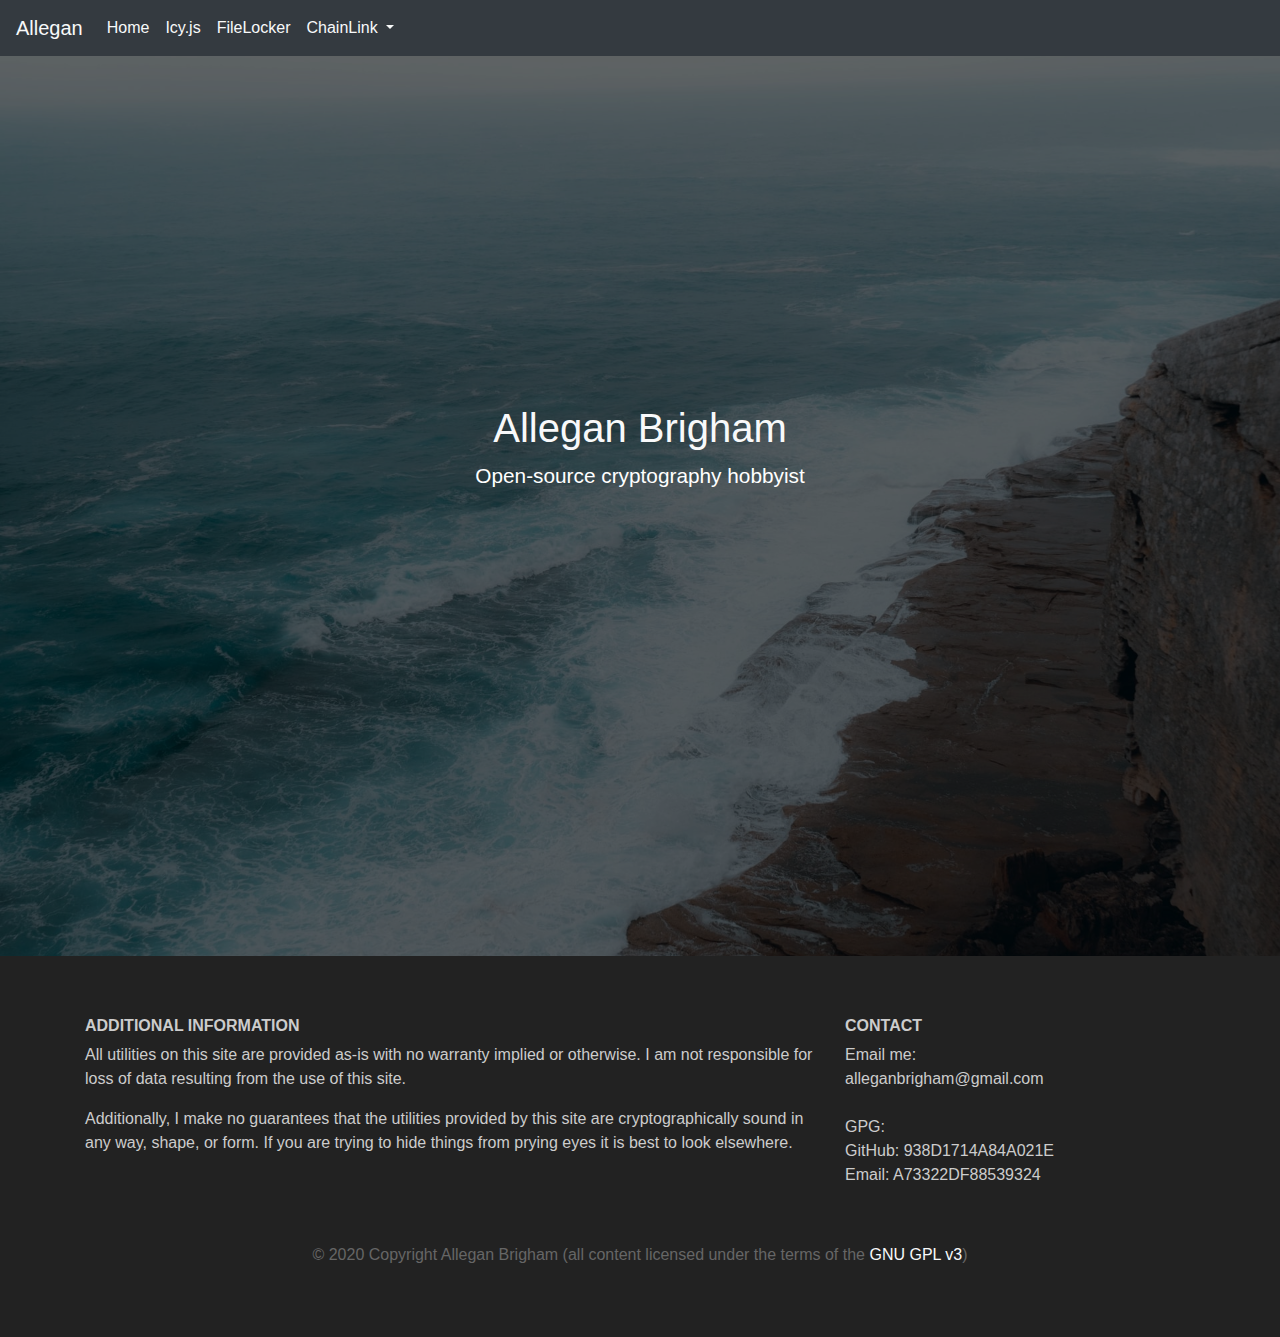
<file: index.html>
<!doctype html>
<html lang="en">
    <head>
        <title>Allegan Brigham</title>

        <meta charset="utf-8" />
        <meta name="viewport" content="width=device-width, initial-scale=1" />

        <link rel="stylesheet" href="css/bootstrap.min.css" />
        <link rel="stylesheet" type="text/css" href="css/main.css" />

    </head>
    <body>
        <!-- navigation -->
        <nav class="navbar navbar-expand-md bg-dark">
            <span class="navbar-brand mb-0 h1 text-light">Allegan</span>
            <button class="navbar-toggler navbar-dark" type="button" data-toggle="collapse" data-target="#main-navigation">
                <span class="navbar-toggler-icon"></span>
            </button>
            <div class="collapse navbar-collapse" id="main-navigation">
                <ul class="navbar-nav">
                    <li class="nav-item active">
                        <a class="nav-link text-light" href="#">Home</a>
                    </li>
                    <li class="nav-item">
                        <a class="nav-link text-light" href="https://gist.github.com/Allegan/97a7b002837e21fa37a3e929c546ca11">Icy.js</a>
                    </li>
                    <li class="nav-item">
                        <a class="nav-link text-light" href="FileLocker/index.html">FileLocker</a>
                    </li>
                    <li class="nav-item dropdown">
                        <a class="nav-link dropdown-toggle text-light" href="#" id="navbarChainLinkDropdown" data-toggle="dropdown" aria-haspopup="true" aria-expanded="false">
                            ChainLink
                        </a>
                        <div class="dropdown-menu" aria-labelledby="navbarChainLinkDropdown">
                            <a class="dropdown-item text-dark" href="chainlink/about.html">Instructions</a>
                            <a class="dropdown-item text-dark" href="chainlink/exchange.html">Exchange</a>
                            <a class="dropdown-item text-dark" href="chainlink/generate.html">Generate</a>
                            <a class="dropdown-item text-dark" href="chainlink/encrypt.html">Encrypt</a>
                            <a class="dropdown-item text-dark" href="chainlink/decrypt.html">Decrypt</a>
                        </div>
                    </li>
                </ul>
            </div>
        </nav>

        <!-- splash -->
        <header class="page-header header container-fluid">
            <div class="overlay">
                <div class="description text-light">
                    <h1>Allegan Brigham</h1>
                    <p>Open-source cryptography hobbyist</p>
                </div>
            </div>
        </header>

        <footer class="page-footer">
            <div class="container">
                <div class="row">
                    <div class="col-lg-8 col-md-8 col-sm-12">
                        <h6 class="text-uppercase font-weight-bold">Additional Information</h6>
                        <p>All utilities on this site are provided as-is with no warranty implied or otherwise. I am not responsible for loss of data resulting from the use of this site.</p>
                        <p>Additionally, I make no guarantees that the utilities provided by this site are cryptographically sound in any way, shape, or form. If you are trying to hide things from prying eyes it is best to look elsewhere.</p>
                    </div>
                    <div class="col-lg-4 col-md-4 col-sm-12">
                        <h6 class="text-uppercase font-weight-bold">Contact</h6>
                        <p>Email me:
                            <br/>alleganbrigham@gmail.com
                            <br /><br />GPG:
                            <br/>GitHub: 938D1714A84A021E
                            <br/>Email: A73322DF88539324</p>
                    </div>
                </div>
                <div class="footer-copyright text-center">© 2020 Copyright Allegan Brigham (all content licensed under the terms of the <a class="text-light" href="https://www.gnu.org/licenses/gpl-3.0.en.html">GNU GPL v3</a>)</div>
            </div>
        </footer>

        <!-- bootstrap and jquery -->
        <script src="js/jquery.min.js"></script>
        <script src="js/bootstrap.min.js"></script>

        <!-- custom js -->
        <script src="js/main.js"></script>
    </body>
</html>
</file>
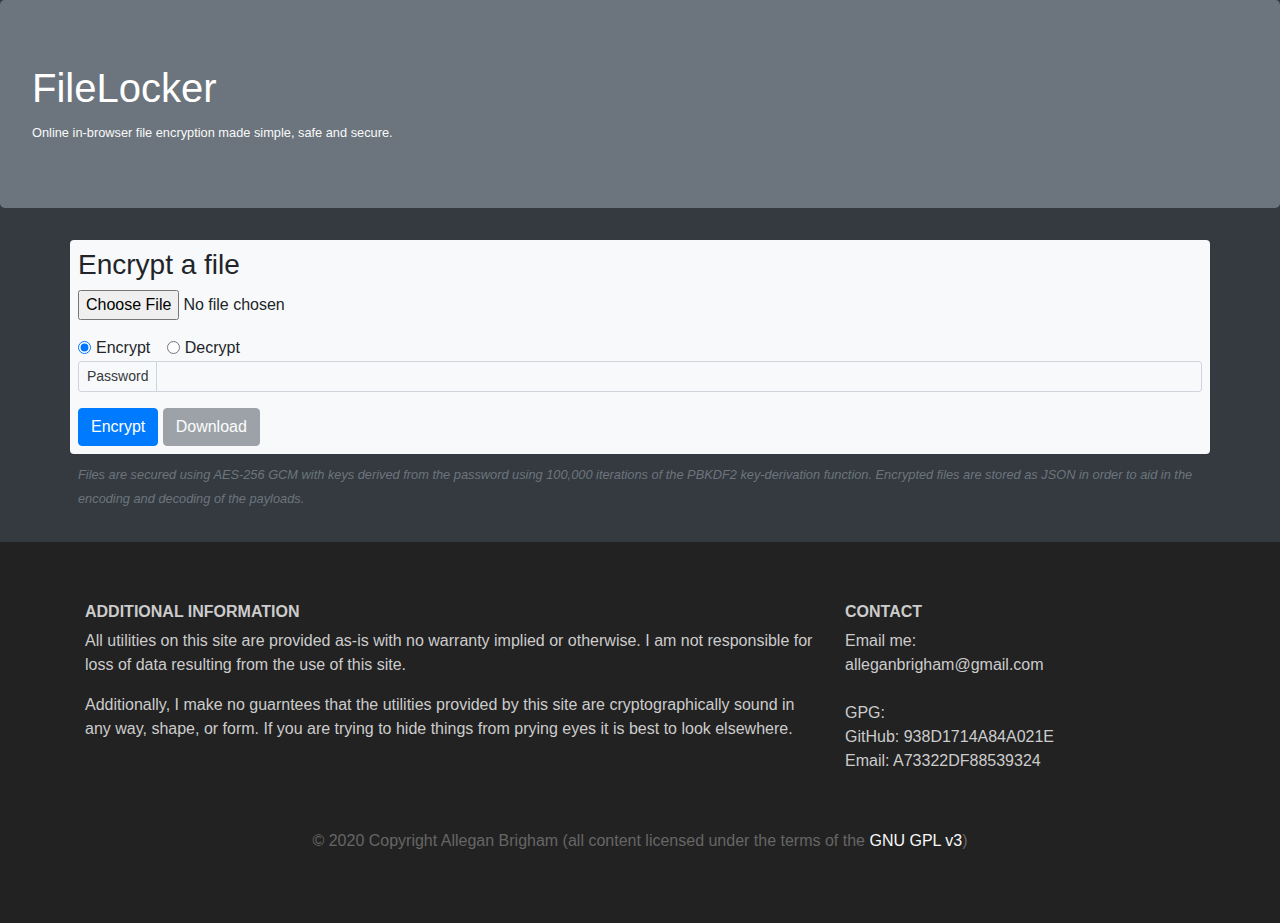
<file: FileLocker/index.html>
<!doctype html>
<html lang="en">
    <head>
        <title>FileLocker</title>

        <meta charset="utf-8">
        <meta name="title" content="FileLocker">
        <meta name="description" content="Online in-browser file encryption made simple, safe, and secure. FileLocker uses AES-256 GCM coupled with PBKDF2 to protect your files.">
        <meta name="keywords" content="encryption,cryptography,aes256,pbkdf2,gcm">
        <meta name="robots" content="index, follow">
        <meta http-equiv="Content-Type" content="text/html; charset=utf-8">
        <meta name="language" content="English">
        <meta name="author" content="Allegan Brigham">

        <link rel="stylesheet" href="css/bootstrap.min.css">
        <link rel="stylesheet" href="css/footer.css">
    </head>
    <body class="bg-dark">
        <!-- jumbotron -->
        <div class="jumbotron bg-secondary">
            <h1 class="text-white">FileLocker</h1>
            <small class="text-light">Online in-browser file encryption made simple, safe and secure.</small>
        </div>

        <!-- body -->
        <section class="container bg-light rounded p-2">
            <div class="row">
                <div class="col-sm-12">
                    <h3><span id="operation">Encrypt</span> a file</h3>
                    <form>
                        <div class="form-group">
                            <input type="file" class="form-control-file" id="input-file">
                        </div>
                        <div class="form-check form-check-inline">
                            <input class="form-check-input" type="radio" name="operation" id="encrypt-radio" value="encrypt" checked>
                            <label class="form-check-label" for="encrypt-radio">
                              Encrypt
                            </label>
                          </div>
                          <div class="form-check form-check-inline">
                            <input class="form-check-input" type="radio" name="operation" id="decrypt-radio" value="decrypt">
                            <label class="form-check-label" for="decrypt-radio">
                              Decrypt
                            </label>
                          </div>
                          <div class="input-group input-group-sm mb-3">
                            <div class="input-group-prepend">
                              <span class="input-group-text bg-light text-dark" id="password-input-label">Password</span>
                            </div>
                            <input id="password-input" type="password" class="form-control bg-light text-dark" aria-label="Password" aria-describedby="password-input-label">
                          </div>
                          <button id="submit-button" type="submit" class="btn btn-primary">Encrypt</button>
                          <a id="download-button" class="btn btn-secondary disabled">Download</a>
                    </form>
                </div>
            </div>
        </section>

        <section class="container p-2 text-secondary">
            <div class="row">
                <div class="col-sm-12">
                    <small class="font-italic">Files are secured using AES-256 GCM with keys derived from the password using 100,000 iterations of the PBKDF2 key-derivation function. Encrypted files are stored as JSON in order to aid in the encoding and decoding of the payloads.</small>
                </div>
            </div>
        </section>

        <br/>

        <!-- footer -->
        <footer class="page-footer">
            <div class="container">
                <div class="row">
                    <div class="col-lg-8 col-md-8 col-sm-12">
                        <h6 class="text-uppercase font-weight-bold">Additional Information</h6>
                        <p>All utilities on this site are provided as-is with no warranty implied or otherwise. I am not responsible for loss of data resulting from the use of this site.</p>
                        <p>Additionally, I make no guarntees that the utilities provided by this site are cryptographically sound in any way, shape, or form. If you are trying to hide things from prying eyes it is best to look elsewhere.</p>
                    </div>
                    <div class="col-lg-4 col-md-4 col-sm-12">
                        <h6 class="text-uppercase font-weight-bold">Contact</h6>
                        <p>Email me:
                            <br/>alleganbrigham@gmail.com
                            <br /><br />GPG:
                            <br/>GitHub: 938D1714A84A021E
                            <br/>Email: A73322DF88539324</p>
                    </div>
                </div>
                <div class="footer-copyright text-center">© 2020 Copyright Allegan Brigham (all content licensed under the terms of the <a class="text-light" href="https://www.gnu.org/licenses/gpl-3.0.en.html">GNU GPL v3</a>)</div>
            </div>
        </footer>

        <!-- libraries -->
        <script src="js/lib/triplesec.js"></script>
        <script src="js/lib/jquery.min.js"></script>
        <script src="js/lib/bootstrap.min.js"></script>

        <!-- app.js -->
        <script type="module" src="js/app.js"></script>
    </body>
</html>
</file>
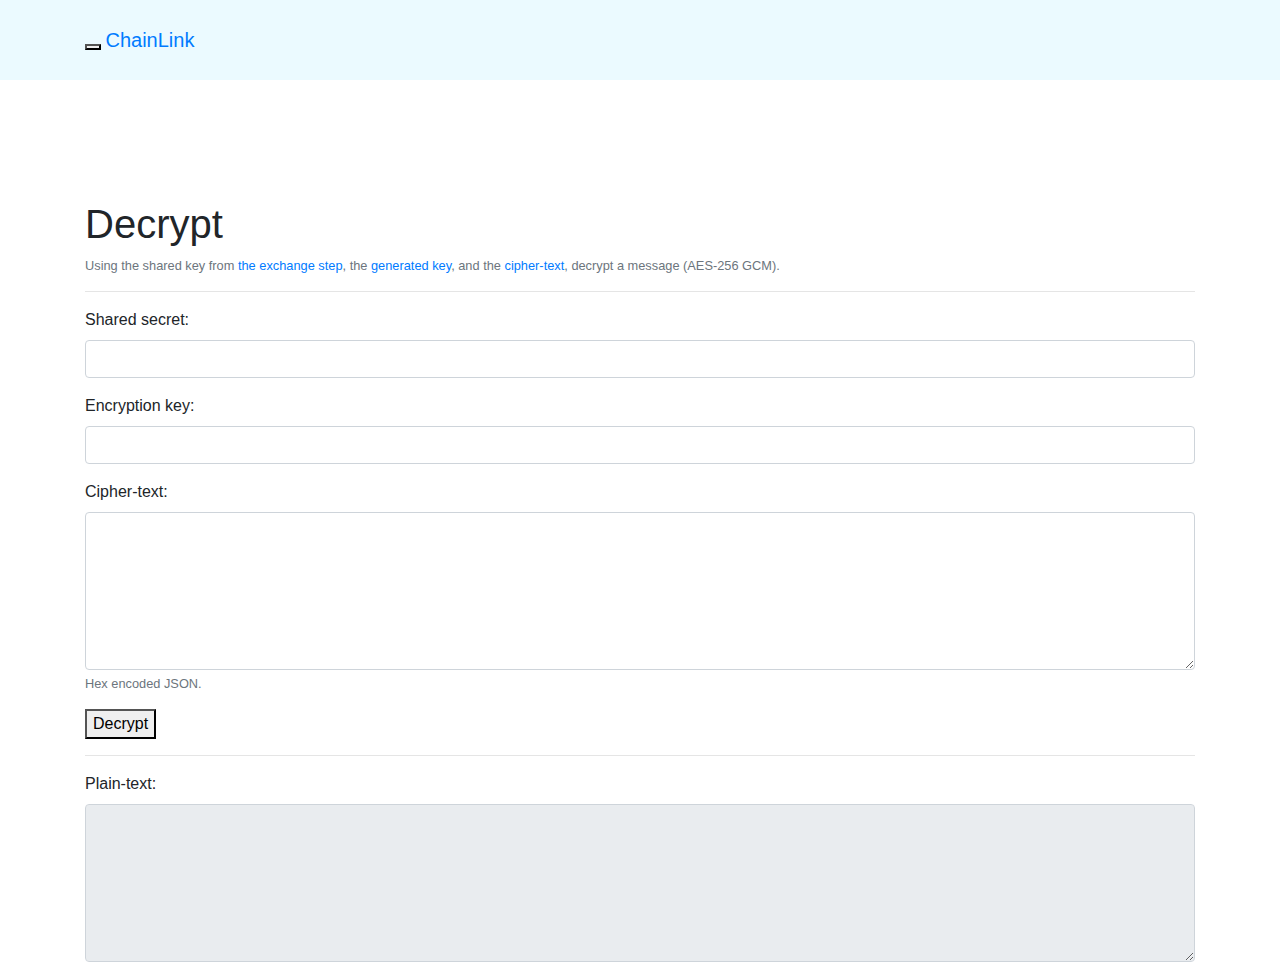
<file: decrypt.html>
<!doctype html>
<html lang="en" class="no-js">
<head>
    <meta charset="utf-8">
    <meta http-equiv="x-ua-compatible" content="ie=edge">
    <meta name="viewport" content="width=device-width, initial-scale=1">
    <title>ChainLink - Decrypt</title>
    <meta name="description" content="Simple AES-256 GCM message encryption with ECDH key-exchange online and in your browser.">
    <link href="css/bootstrap.min.css" rel="stylesheet">
    <link href="css/sticky-menu.css" rel="stylesheet">
</head>
<body id="page-top" data-spy="scroll" data-target=".navbar-fixed-top">
    <nav class="navbar navbar-default navbar-fixed-top" role="navigation">
        <div class="container">
            <div class="navbar-header page-scroll">
                <button type="button" class="navbar-toggle" data-toggle="collapse" data-target=".navbar-ex1-collapse">
                    <span class="sr-only">Toggle menu</span>
                    <span class="icon-bar"></span>
                    <span class="icon-bar"></span>
                    <span class="icon-bar"></span>
                </button>
                <a class="navbar-brand page-scroll" href="index.html">ChainLink</a>
            </div>

            <div class="collapse navbar-collapse navbar-ex1-collapse">
                <ul class="nav navbar-nav">
                    <li class="hidden">
                        <a class="page-scroll" href="#page-top"></a>
                    </li>
                    <li>
                        <a class="page-scroll" href="exchange.html">Exchange</a>
                    </li>
                    <li>
                        <a class="page-scroll" href="generate.html">Generate</a>
                    </li>
                    <li>
                        <a class="page-scroll" href="encrypt.html">Encrypt</a>
                    </li>
                    <li>
                        <a class="page-scroll" href="decrypt.html">Decrypt</a>
                    </li>
                </ul>
            </div>	<!-- .navbar-collapse -->
        </div>		<!-- .container -->
    </nav>
    <br /><br /><br /><br /><br />

    <!-- Decrypt -->
    <section id="decrypt" class="decrypt-section">
        <div class="container">
            <div class="row">
                <div class="col-lg-12">
                    <h1>Decrypt</h1>
                    <small class="form-text text-muted">Using the shared key from <a href="exchange.html">the exchange step</a>, the <a href="generate.html">generated key</a>, and the <a href="encrypt.html">cipher-text</a>, decrypt a message (AES-256 GCM).</small>
                    <hr />
                    <form>
                      <div class="form-group">
                        <div class="form-group">
                          <label for="decrypt-secret">Shared secret:</label>
                          <input type="password" class="form-control" id="decrypt-secret">
                        </div>
                        <div class="form-group">
                          <label for="decrypt-key">Encryption key:</label>
                          <input type="password" class="form-control" id="decrypt-key">
                        </div>
                        <label for="decrypt-ciphertext">Cipher-text:</label>
                        <textarea class="form-control" id="decrypt-ciphertext" rows="6"></textarea>
                        <small class="form-text text-muted">Hex encoded JSON.</small>
                      </div>
                      <div class="form-group">
                        <button id="decrypt-submit">Decrypt</button>
                      </div>
                      <hr />
                      <div class="form-group">
                        <label for="decrypt-plaintext">Plain-text:</label>
                        <textarea class="form-control" id="decrypt-plaintext" rows="6" readonly></textarea>
                      </div>
                    </form>
                </div>
            </div>
        </div>
    </section>

	<a id="back2Top" title="Back to top" href="#">&#10148;</a>

    <!-- jQuery -->
    <script src="js/jquery.js"></script>

    <!-- Bootstrap Core JavaScript -->
    <script src="js/bootstrap.min.js"></script>

    <!-- Crypto library -->
    <script src="js/crypto.js"></script>

    <!-- Decrypt library -->
    <script src="js/decrypt.js"></script>

</body>

</html>
</file>
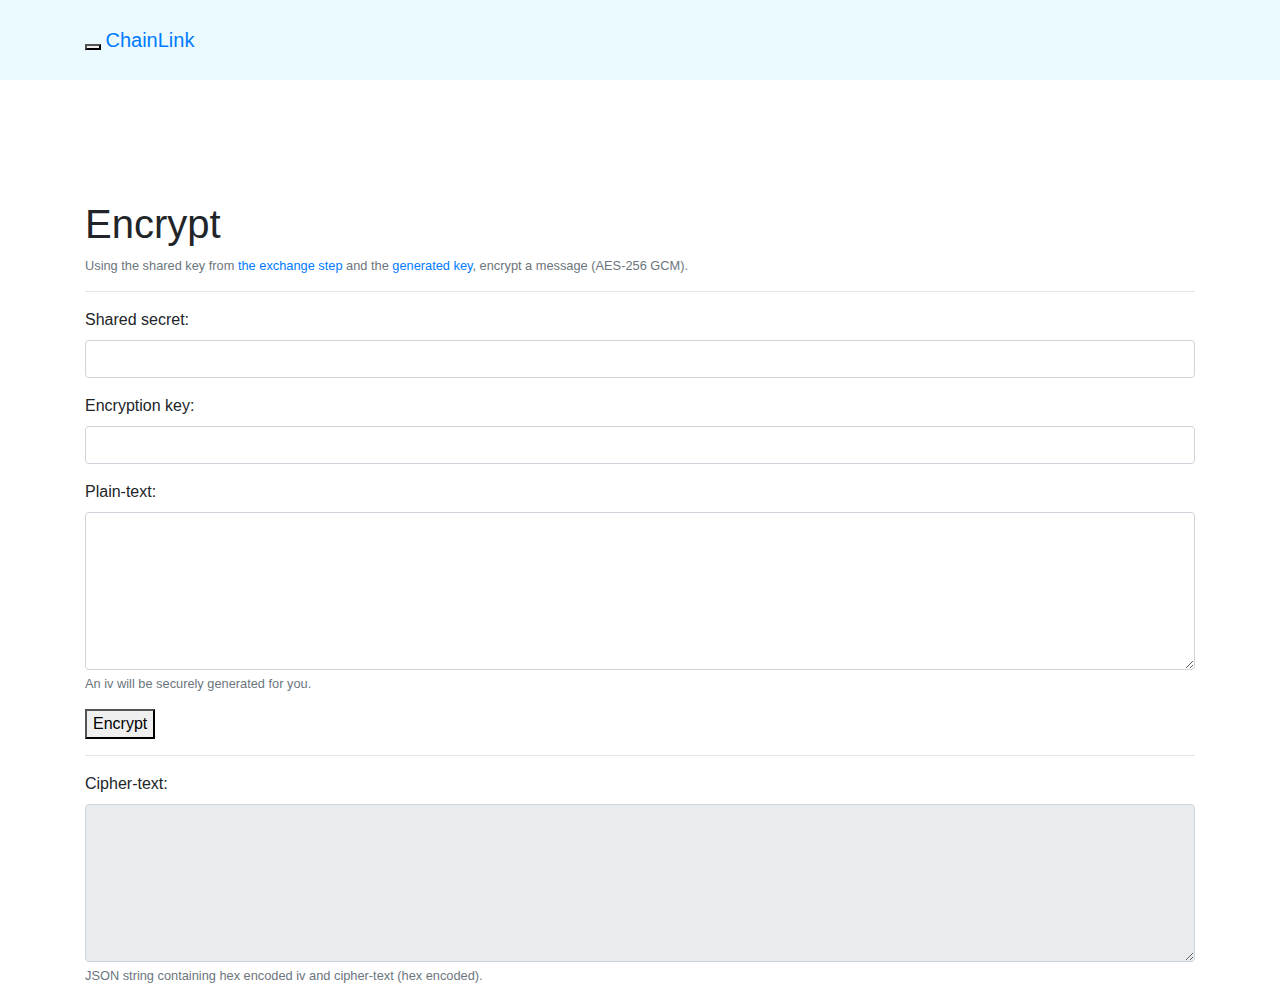
<file: encrypt.html>
<!doctype html>
<html lang="en" class="no-js">
<head>
    <meta charset="utf-8">
    <meta http-equiv="x-ua-compatible" content="ie=edge">
    <meta name="viewport" content="width=device-width, initial-scale=1">
    <title>ChainLink - Encrypt</title>
    <meta name="description" content="Simple AES-256 GCM message encryption with ECDH key-exchange online and in your browser.">
    <link href="css/bootstrap.min.css" rel="stylesheet">
    <link href="css/sticky-menu.css" rel="stylesheet">
</head>
<body id="page-top" data-spy="scroll" data-target=".navbar-fixed-top">
    <nav class="navbar navbar-default navbar-fixed-top" role="navigation">
        <div class="container">
            <div class="navbar-header page-scroll">
                <button type="button" class="navbar-toggle" data-toggle="collapse" data-target=".navbar-ex1-collapse">
                    <span class="sr-only">Toggle menu</span>
                    <span class="icon-bar"></span>
                    <span class="icon-bar"></span>
                    <span class="icon-bar"></span>
                </button>
                <a class="navbar-brand page-scroll" href="index.html">ChainLink</a>
            </div>

            <div class="collapse navbar-collapse navbar-ex1-collapse">
                <ul class="nav navbar-nav">
                    <li class="hidden">
                        <a class="page-scroll" href="#page-top"></a>
                    </li>
                    <li>
                        <a class="page-scroll" href="exchange.html">Exchange</a>
                    </li>
                    <li>
                        <a class="page-scroll" href="generate.html">Generate</a>
                    </li>
                    <li>
                        <a class="page-scroll" href="encrypt.html">Encrypt</a>
                    </li>
                    <li>
                        <a class="page-scroll" href="decrypt.html">Decrypt</a>
                    </li>
                </ul>
            </div>	<!-- .navbar-collapse -->
        </div>		<!-- .container -->
    </nav>
    <br /><br /><br /><br /><br />

    <!-- Encrypt -->
    <section id="encrypt" class="encrypt-section">
        <div class="container">
            <div class="row">
                <div class="col-lg-12">
                    <h1>Encrypt</h1>
                    <small class="form-text text-muted">Using the shared key from <a href="exchange.html">the exchange step</a> and the <a href="generate.html">generated key</a>, encrypt a message (AES-256 GCM).</small>
                    <hr />
                    <form>
                      <div class="form-group">
                        <div class="form-group">
                          <label for="encrypt-secret">Shared secret:</label>
                          <input type="password" class="form-control" id="encrypt-secret">
                        </div>
                        <div class="form-group">
                          <label for="encrypt-key">Encryption key:</label>
                          <input type="password" class="form-control" id="encrypt-key">
                        </div>
                        <label for="encrypt-plaintext">Plain-text:</label>
                        <textarea class="form-control" id="encrypt-plaintext" rows="6"></textarea>
                        <small class="form-text text-muted">An iv will be securely generated for you.</small>
                      </div>
                      <div class="form-group">
                        <button id="encrypt-submit">Encrypt</button>
                      </div>
                      <hr />
                      <div class="form-group">
                        <label for="encrypt-ciphertext">Cipher-text:</label>
                        <textarea class="form-control" id="encrypt-ciphertext" rows="6" readonly></textarea>
                        <small class="form-text text-muted">JSON string containing hex encoded iv and cipher-text (hex encoded).</small>
                      </div>
                    </form>
                </div>
            </div>
        </div>
    </section>

	<a id="back2Top" title="Back to top" href="#">&#10148;</a>

    <!-- jQuery -->
    <script src="js/jquery.js"></script>

    <!-- Bootstrap Core JavaScript -->
    <script src="js/bootstrap.min.js"></script>

    <!-- Crypto library -->
    <script src="js/crypto.js"></script>

    <!-- Encrypt library -->
    <script src="js/encrypt.js"></script>

</body>

</html>
</file>
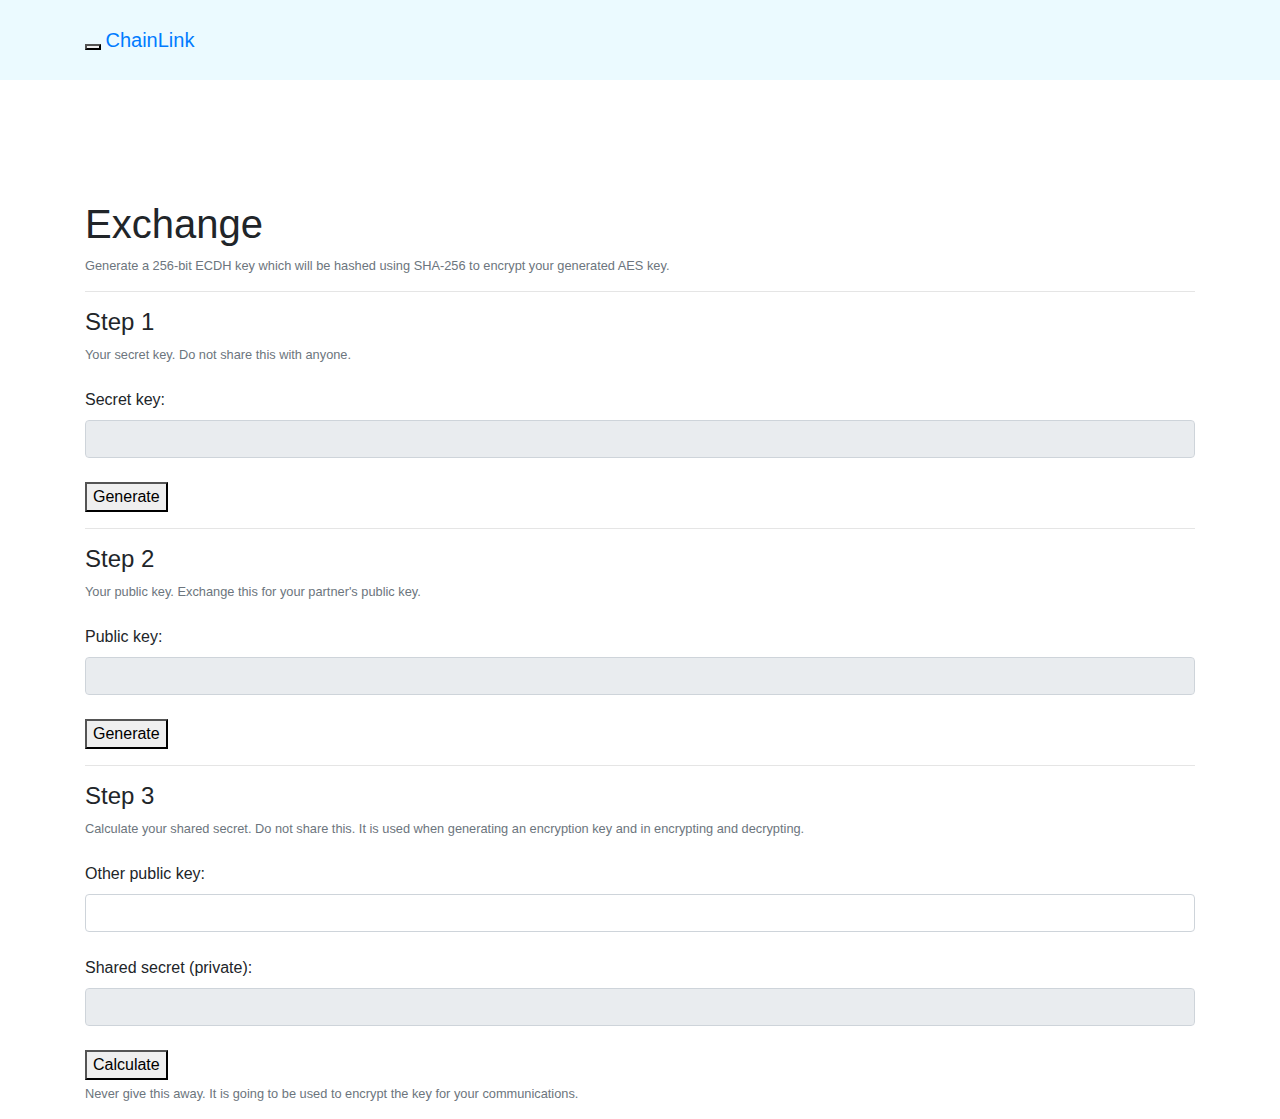
<file: exchange.html>
<!doctype html>
<html lang="en" class="no-js">
<head>
    <meta charset="utf-8">
    <meta http-equiv="x-ua-compatible" content="ie=edge">
    <meta name="viewport" content="width=device-width, initial-scale=1">
    <title>ChainLink - Exchange</title>
    <meta name="description" content="Simple AES-256 GCM message encryption with ECDH key-exchange online and in your browser.">
    <link href="css/bootstrap.min.css" rel="stylesheet">
    <link href="css/sticky-menu.css" rel="stylesheet">
</head>
<body id="page-top" data-spy="scroll" data-target=".navbar-fixed-top">
    <nav class="navbar navbar-default navbar-fixed-top" role="navigation">
        <div class="container">
            <div class="navbar-header page-scroll">
                <button type="button" class="navbar-toggle" data-toggle="collapse" data-target=".navbar-ex1-collapse">
                    <span class="sr-only">Toggle menu</span>
                    <span class="icon-bar"></span>
                    <span class="icon-bar"></span>
                    <span class="icon-bar"></span>
                </button>
                <a class="navbar-brand page-scroll" href="index.html">ChainLink</a>
            </div>

            <div class="collapse navbar-collapse navbar-ex1-collapse">
                <ul class="nav navbar-nav">
                    <li class="hidden">
                        <a class="page-scroll" href="#page-top"></a>
                    </li>
                    <li>
                        <a class="page-scroll" href="exchange.html">Exchange</a>
                    </li>
                    <li>
                        <a class="page-scroll" href="generate.html">Generate</a>
                    </li>
                    <li>
                        <a class="page-scroll" href="encrypt.html">Encrypt</a>
                    </li>
                    <li>
                        <a class="page-scroll" href="decrypt.html">Decrypt</a>
                    </li>
                </ul>
            </div>	<!-- .navbar-collapse -->
        </div>		<!-- .container -->
    </nav>
    <br /><br /><br /><br /><br />

    <!-- Exchange -->
    <section id="exchange" class="exchange-section">
        <div class="container">
            <div class="row">
                <div class="col-lg-12">
                    <h1>Exchange</h1>
                    <small class="form-text text-muted">Generate a 256-bit ECDH key which will be hashed using SHA-256 to encrypt your generated AES key.</small>
                    <hr />
                    <form>
                      <div class="form-group">
                        <h4>Step 1</h4>
                        <small class="form-text text-muted">Your secret key. Do not share this with anyone.</small>
                        <br />
                        <label for="exchange-secretkey">Secret key:</label>
                        <input type="password" class="form-control" id="exchange-secretkey" readonly>
                        <br />
                        <button id="exchange-generate-secretkey">Generate</button>
                      </div>
                      <hr />
                      <div class="form-group">
                        <h4>Step 2</h4>
                        <small class="form-text text-muted">Your public key. Exchange this for your partner's public key.</small>
                        <br />
                        <label for="exchange-publickey">Public key:</label>
                        <input type="text" class="form-control" id="exchange-publickey" readonly>
                        <br />
                        <button id="exchange-generate-publickey">Generate</button>
                      </div>
                      <hr />
                      <div class="form-group">
                        <h4>Step 3</h4>
                        <small class="form-text text-muted">Calculate your shared secret. Do not share this. It is used when generating an encryption key and in encrypting and decrypting.</small>
                        <br />
                        <label for="exchange-otherpublickey">Other public key:</label>
                        <input type="text" class="form-control" id="exchange-otherpublickey">
                        <br />
                        <label for="exchange-sharedkey">Shared secret (private):</label>
                        <input type="text" class="form-control" id="exchange-sharedkey" readonly>
                        <br />
                        <button id="exchange-calculate-sharedkey">Calculate</button>
                        <small class="form-text text-muted">Never give this away. It is going to be used to encrypt the key for your communications.</small>
                      </div>
                    </form>
                </div>
            </div>
        </div>
    </section>

	<a id="back2Top" title="Back to top" href="#">&#10148;</a>

    <!-- jQuery -->
    <script src="js/jquery.js"></script>

    <!-- Bootstrap Core JavaScript -->
    <script src="js/bootstrap.min.js"></script>

    <!-- Crypto library -->
    <script src="js/crypto.js"></script>

    <!-- x25519 library -->
    <script src="js/js-x25519.min.js"></script>

    <!-- Exchange library -->
    <script src="js/exchange.js"></script>

</body>

</html>
</file>
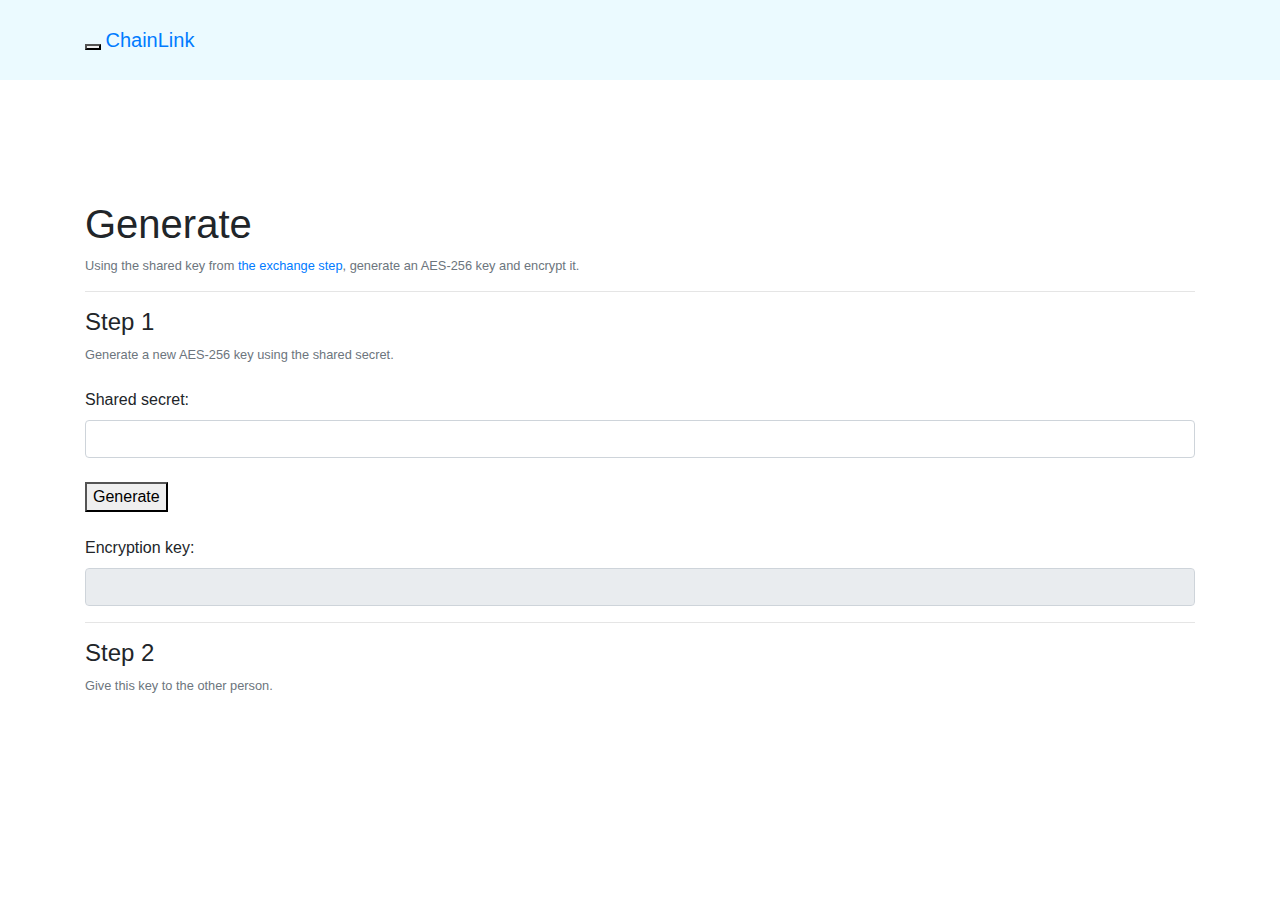
<file: generate.html>
<!doctype html>
<html lang="en" class="no-js">
<head>
    <meta charset="utf-8">
    <meta http-equiv="x-ua-compatible" content="ie=edge">
    <meta name="viewport" content="width=device-width, initial-scale=1">
    <title>ChainLink - Generate</title>
    <meta name="description" content="Simple AES-256 GCM message encryption with ECDH key-exchange online and in your browser.">
    <link href="css/bootstrap.min.css" rel="stylesheet">
    <link href="css/sticky-menu.css" rel="stylesheet">
</head>
<body id="page-top" data-spy="scroll" data-target=".navbar-fixed-top">
    <nav class="navbar navbar-default navbar-fixed-top" role="navigation">
        <div class="container">
            <div class="navbar-header page-scroll">
                <button type="button" class="navbar-toggle" data-toggle="collapse" data-target=".navbar-ex1-collapse">
                    <span class="sr-only">Toggle menu</span>
                    <span class="icon-bar"></span>
                    <span class="icon-bar"></span>
                    <span class="icon-bar"></span>
                </button>
                <a class="navbar-brand page-scroll" href="index.html">ChainLink</a>
            </div>

            <div class="collapse navbar-collapse navbar-ex1-collapse">
                <ul class="nav navbar-nav">
                    <li class="hidden">
                        <a class="page-scroll" href="#page-top"></a>
                    </li>
                    <li>
                        <a class="page-scroll" href="exchange.html">Exchange</a>
                    </li>
                    <li>
                        <a class="page-scroll" href="generate.html">Generate</a>
                    </li>
                    <li>
                        <a class="page-scroll" href="encrypt.html">Encrypt</a>
                    </li>
                    <li>
                        <a class="page-scroll" href="decrypt.html">Decrypt</a>
                    </li>
                </ul>
            </div>	<!-- .navbar-collapse -->
        </div>		<!-- .container -->
    </nav>
    <br /><br /><br /><br /><br />

    <!-- Exchange -->
    <section id="generate" class="generate-section">
        <div class="container">
            <div class="row">
                <div class="col-lg-12">
                    <h1>Generate</h1>
                    <small class="form-text text-muted">Using the shared key from <a href="exchange.html">the exchange step</a>, generate an AES-256 key and encrypt it.</small>
                    <hr />
                    <form>
                      <div class="form-group">
                        <h4>Step 1</h4>
                        <small class="form-text text-muted">Generate a new AES-256 key using the shared secret.</small>
                        <br />
                        <label for="generate-sharedsecret">Shared secret:</label>
                        <input type="password" class="form-control" id="generate-sharedsecret">
                        <br />
                        <button id="generate-submit">Generate</button>
                        <br /><br />
                        <label for="generate-key">Encryption key:</label>
                        <input type="text" class="form-control" id="generate-key" readonly>
                      </div>
                      <hr />
                      <div class="form-group">
                        <h4>Step 2</h4>
                        <small class="form-text text-muted">Give this key to the other person.</small>
                      </div>
                    </form>
                </div>
            </div>
        </div>
    </section>

	<a id="back2Top" title="Back to top" href="#">&#10148;</a>

    <!-- jQuery -->
    <script src="js/jquery.js"></script>

    <!-- Bootstrap Core JavaScript -->
    <script src="js/bootstrap.min.js"></script>

    <!-- Crypto library -->
    <script src="js/crypto.js"></script>

    <!-- Generate library -->
    <script src="js/generate.js"></script>

</body>

</html>
</file>
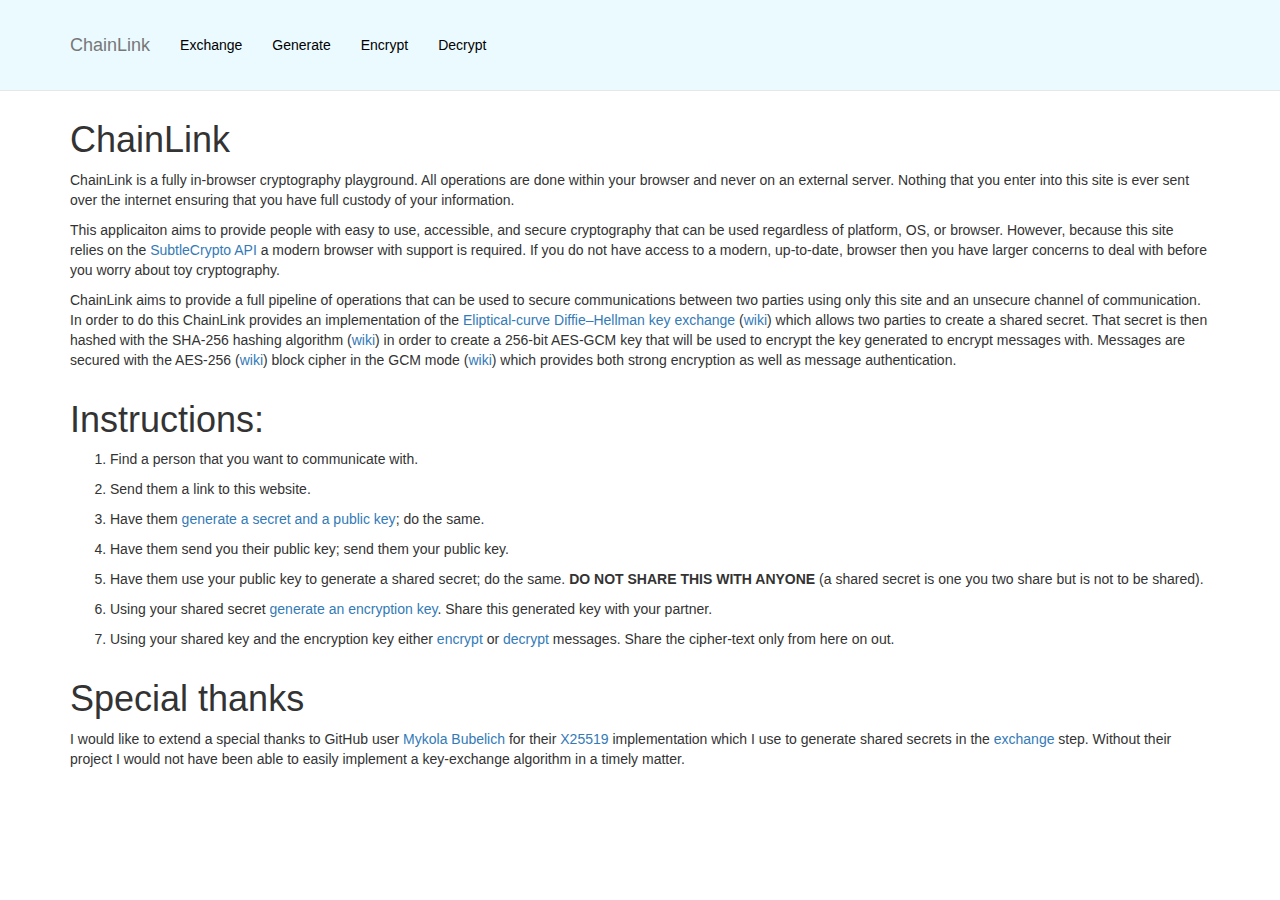
<file: chainlink/about.html>
<!doctype html>
<html lang="en" class="no-js">
<head>
    <meta charset="utf-8">
    <meta http-equiv="x-ua-compatible" content="ie=edge">
    <meta name="viewport" content="width=device-width, initial-scale=1">
    <title>ChainLink</title>
    <meta name="description" content="Simple AES-256 GCM message encryption with ECDH key-exchange online and in your browser.">
    <link href="css/bootstrap.min.css" rel="stylesheet">
    <link href="css/sticky-menu.css" rel="stylesheet">
</head>
<body id="page-top" data-spy="scroll" data-target=".navbar-fixed-top">
    <nav class="navbar navbar-default navbar-fixed-top" role="navigation">
        <div class="container">
            <div class="navbar-header page-scroll">
                <button type="button" class="navbar-toggle" data-toggle="collapse" data-target=".navbar-ex1-collapse">
                    <span class="sr-only">Toggle menu</span>
                    <span class="icon-bar"></span>
                    <span class="icon-bar"></span>
                    <span class="icon-bar"></span>
                </button>
                <a class="navbar-brand page-scroll" href="index.html">ChainLink</a>
            </div>

            <div class="collapse navbar-collapse navbar-ex1-collapse">
                <ul class="nav navbar-nav">
                    <li class="hidden">
                        <a class="page-scroll" href="#page-top"></a>
                    </li>
                    <li>
                        <a class="page-scroll" href="exchange.html">Exchange</a>
                    </li>
                    <li>
                        <a class="page-scroll" href="generate.html">Generate</a>
                    </li>
                    <li>
                        <a class="page-scroll" href="encrypt.html">Encrypt</a>
                    </li>
                    <li>
                        <a class="page-scroll" href="decrypt.html">Decrypt</a>
                    </li>
                </ul>
            </div>	<!-- .navbar-collapse -->
        </div>		<!-- .container -->
    </nav>
    <br /><br /><br /><br /><br />

    <!-- Welcome -->
    <section id="about" class="info-section">
        <div class="container">
            <div class="row">
                <div class="col-lg-12">
                    <h1>ChainLink</h1>
                    <p>ChainLink is a fully in-browser cryptography playground. All operations are done within your browser and never on an external server. Nothing that you enter into this site is ever sent over the internet ensuring that you have full custody of your information.</p>
                    <p>This applicaiton aims to provide people with easy to use, accessible, and secure cryptography that can be used regardless of platform, OS, or browser. However, because this site relies on the <a href="https://developer.mozilla.org/en-US/docs/Web/API/SubtleCrypto">SubtleCrypto API</a> a modern browser with support is required. If you do not have access to a modern, up-to-date, browser then you have larger concerns to deal with before you worry about toy cryptography.</p>
                    <p> ChainLink aims to provide a full pipeline of operations that can be used to secure communications between two parties using only this site and an unsecure channel of communication. In order to do this ChainLink provides an implementation of the <a href="exchange.html">Eliptical-curve Diffie–Hellman key exchange</a> (<a href="https://en.wikipedia.org/wiki/Elliptic-curve_Diffie%E2%80%93Hellman">wiki</a>) which allows two parties to create a shared secret. That secret is then hashed with the SHA-256 hashing algorithm (<a href="https://en.wikipedia.org/wiki/SHA-2">wiki</a>) in order to create a 256-bit AES-GCM key that will be used to encrypt the key generated to encrypt messages with. Messages are secured with the AES-256 (<a href="https://en.wikipedia.org/wiki/Advanced_Encryption_Standard">wiki</a>) block cipher in the GCM mode (<a href="https://en.wikipedia.org/wiki/Galois/Counter_Mode">wiki</a>) which provides both strong encryption as well as message authentication.</p>
                </div>
            </div>
        </div>
    </section>

    <!-- How-to -->
    <section id="howto" class="howto-section">
        <div class="container">
            <div class="row">
                <div class="col-lg-12">
                    <h1>Instructions:</h1>
                    <ol>
                      <li>
                        <p>Find a person that you want to communicate with.</p>
                      </li>
                      <li>
                        <p>Send them a link to this website.</p>
                      </li>
                      <li>
                        <p>Have them <a href="exchange.html">generate a secret and a public key</a>; do the same.</p>
                      </li>
                      <li>
                        <p>Have them send you their public key; send them your public key.</p>
                      </li>
                      <li>
                        <p>Have them use your public key to generate a shared secret; do the same. <b>DO NOT SHARE THIS WITH ANYONE</b> (a shared secret is one you two share but is not to be shared).</p>
                      </li>
                      <li>
                        <p>Using your shared secret <a href="generate.html">generate an encryption key</a>. Share this generated key with your partner.</p>
                      </li>
                      <li>
                        <p>Using your shared key and the encryption key either <a href="encrypt.html">encrypt</a> or <a href="decrypt.html">decrypt</a> messages. Share the cipher-text only from here on out.</p>
                      </li>
                    </ol>
                </div>
            </div>
        </div>
    </section>

    <!-- Credits -->
    <section id="about" class="info-section">
        <div class="container">
            <div class="row">
                <div class="col-lg-12">
                    <h1>Special thanks</h1>
                    <p>I would like to extend a special thanks to GitHub user <a href="https://github.com/CryptoEsel">Mykola Bubelich</a> for their <a href="https://github.com/CryptoEsel/js-x25519">X25519</a> implementation which I use to generate shared secrets in the <a href="exchange.html">exchange</a> step. Without their project I would not have been able to easily implement a key-exchange algorithm in a timely matter.</p>
                </div>
            </div>
        </div>
    </section>

	<a id="back2Top" title="Back to top" href="#">&#10148;</a>

    <!-- jQuery -->
    <script src="js/jquery.js"></script>

    <!-- Bootstrap Core JavaScript -->
    <script src="js/bootstrap.min.js"></script>

    <!-- Crypto library -->
    <script src="js/crypto.js"></script>

</body>

</html>
</file>
<file: css/main.css>
.header {
    background-image: url('../img/splash.jpg');
    background-size: cover;
    background-position: center;
    position: relative;
}

.overlay {
    position: absolute;
    min-height: 100%;
    min-width: 100%;
    left: 0;
    top: 0;
    background: rgba(0, 0, 0, 0.6);
}

.description {
    left: 50%;
    position: absolute;
    top: 45%;
    transform: translate(-50%, -55%);
    text-align: center;
}
.description p {
    color: #fff;
    font-size: 1.3rem;
    line-height: 1.5;
}
.page-footer {
    background-color: #222;
    color: #ccc;
    padding: 60px 0 30px;
}
.footer-copyright {
    color: #666;
    padding: 40px 0;
}
</file>
<file: FileLocker/css/footer.css>
.description {
    left: 50%;
    position: absolute;
    top: 45%;
    transform: translate(-50%, -55%);
    text-align: center;
}
.description p {
    color: #fff;
    font-size: 1.3rem;
    line-height: 1.5;
}
.page-footer {
    background-color: #222;
    color: #ccc;
    padding: 60px 0 30px;
}
.footer-copyright {
    color: #666;
    padding: 40px 0;
}
</file>
<file: css/sticky-menu.css>
body {
    width: 100%;
    height: 100%;
}
html {
    width: 100%;
    height: 100%;
}
@media(min-width:767px) {
    .navbar {
        padding: 20px 0;
        -webkit-transition: background .5s ease-in-out,padding .5s ease-in-out;
        -moz-transition: background .5s ease-in-out,padding .5s ease-in-out;
        transition: background .5s ease-in-out,padding .5s ease-in-out;
    }
    .top-nav-collapse {
        padding: 0;
    }
}
#back2Top {
    width: 40px;
    line-height: 40px;
    overflow: hidden;
    z-index: 999;
    display: none;
    cursor: pointer;
    -moz-transform: rotate(270deg);
    -webkit-transform: rotate(270deg);
    -o-transform: rotate(270deg);
    -ms-transform: rotate(270deg);
    transform: rotate(270deg);
    position: fixed;
    bottom: 50px;
    right: 0;
    background-color: #FFF;
    color: #337AB7;
    text-align: center;
    font-size: 30px;
    text-decoration: none;
}
#back2Top:hover {
    background-color: #337AB7;
    color: #FFF;
}
.welcome-section {
    height: 100%;
    padding-top: 150px;
    text-align: center;
    background: #fff;
}
.about-section {
    height: 100%;
    padding-top: 150px;
    text-align: center;
    background: #EFDECD;
}
.whatwedo-section {
    height: 100%;
    padding-top: 150px;
    text-align: center;
    background: #fff;
}
.contact-section {
    height: 100%;
    padding-top: 150px;
    text-align: center;
    background: #EFDECD;
}
.navbar-default .navbar-nav > li > a:hover {
	color: #333;
	background-color: #F0F0F0;
}
.navbar-default {
    background-color: #EBFAFF;
    border-color: #e7e7e7;
}
.navbar-default .navbar-nav > li > a {
    color: #000;
}
</file>
<file: chainlink/css/sticky-menu.css>
body {
    width: 100%;
    height: 100%;
}
html {
    width: 100%;
    height: 100%;
}
@media(min-width:767px) {
    .navbar {
        padding: 20px 0;
        -webkit-transition: background .5s ease-in-out,padding .5s ease-in-out;
        -moz-transition: background .5s ease-in-out,padding .5s ease-in-out;
        transition: background .5s ease-in-out,padding .5s ease-in-out;
    }
    .top-nav-collapse {
        padding: 0;
    }
}
#back2Top {
    width: 40px;
    line-height: 40px;
    overflow: hidden;
    z-index: 999;
    display: none;
    cursor: pointer;
    -moz-transform: rotate(270deg);
    -webkit-transform: rotate(270deg);
    -o-transform: rotate(270deg);
    -ms-transform: rotate(270deg);
    transform: rotate(270deg);
    position: fixed;
    bottom: 50px;
    right: 0;
    background-color: #FFF;
    color: #337AB7;
    text-align: center;
    font-size: 30px;
    text-decoration: none;
}
#back2Top:hover {
    background-color: #337AB7;
    color: #FFF;
}
.welcome-section {
    height: 100%;
    padding-top: 150px;
    text-align: center;
    background: #fff;
}
.about-section {
    height: 100%;
    padding-top: 150px;
    text-align: center;
    background: #EFDECD;
}
.whatwedo-section {
    height: 100%;
    padding-top: 150px;
    text-align: center;
    background: #fff;
}
.contact-section {
    height: 100%;
    padding-top: 150px;
    text-align: center;
    background: #EFDECD;
}
.navbar-default .navbar-nav > li > a:hover {
	color: #333;
	background-color: #F0F0F0;
}
.navbar-default {
    background-color: #EBFAFF;
    border-color: #e7e7e7;
}
.navbar-default .navbar-nav > li > a {
    color: #000;
}
</file>
